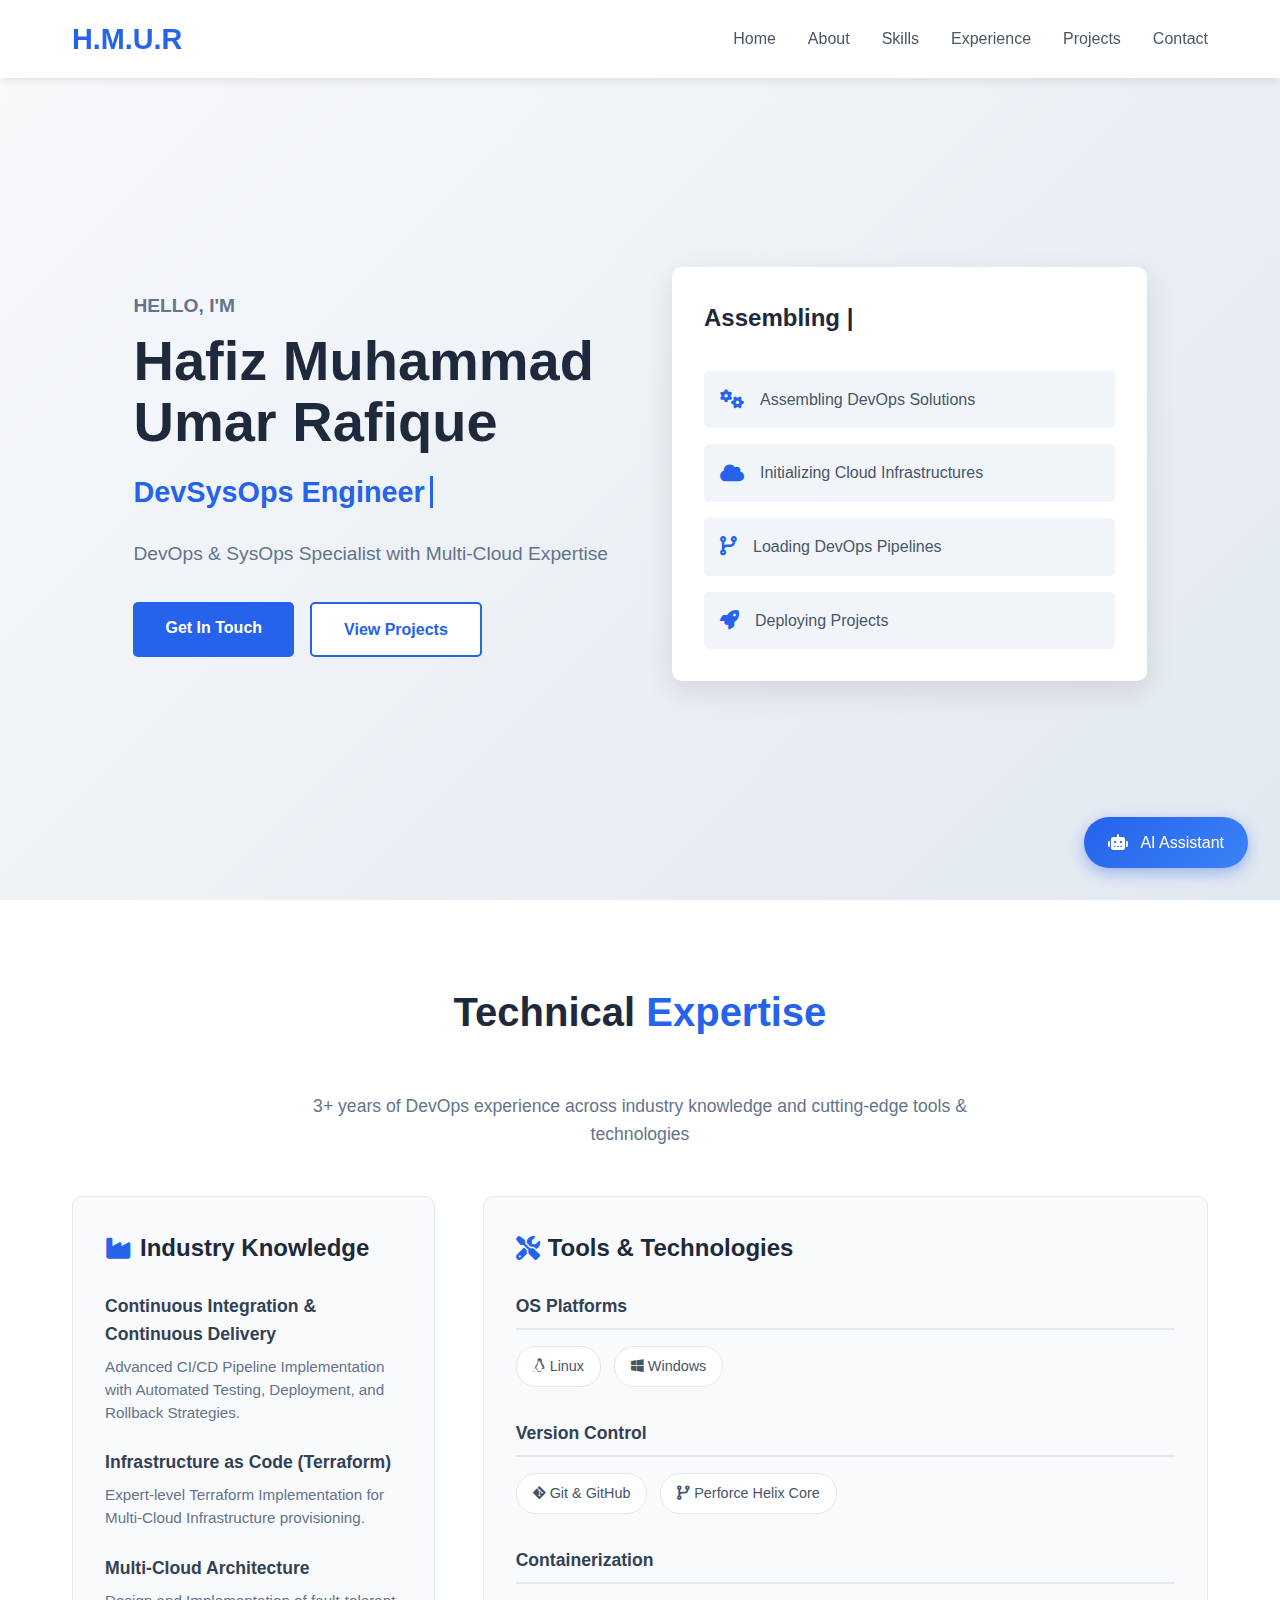
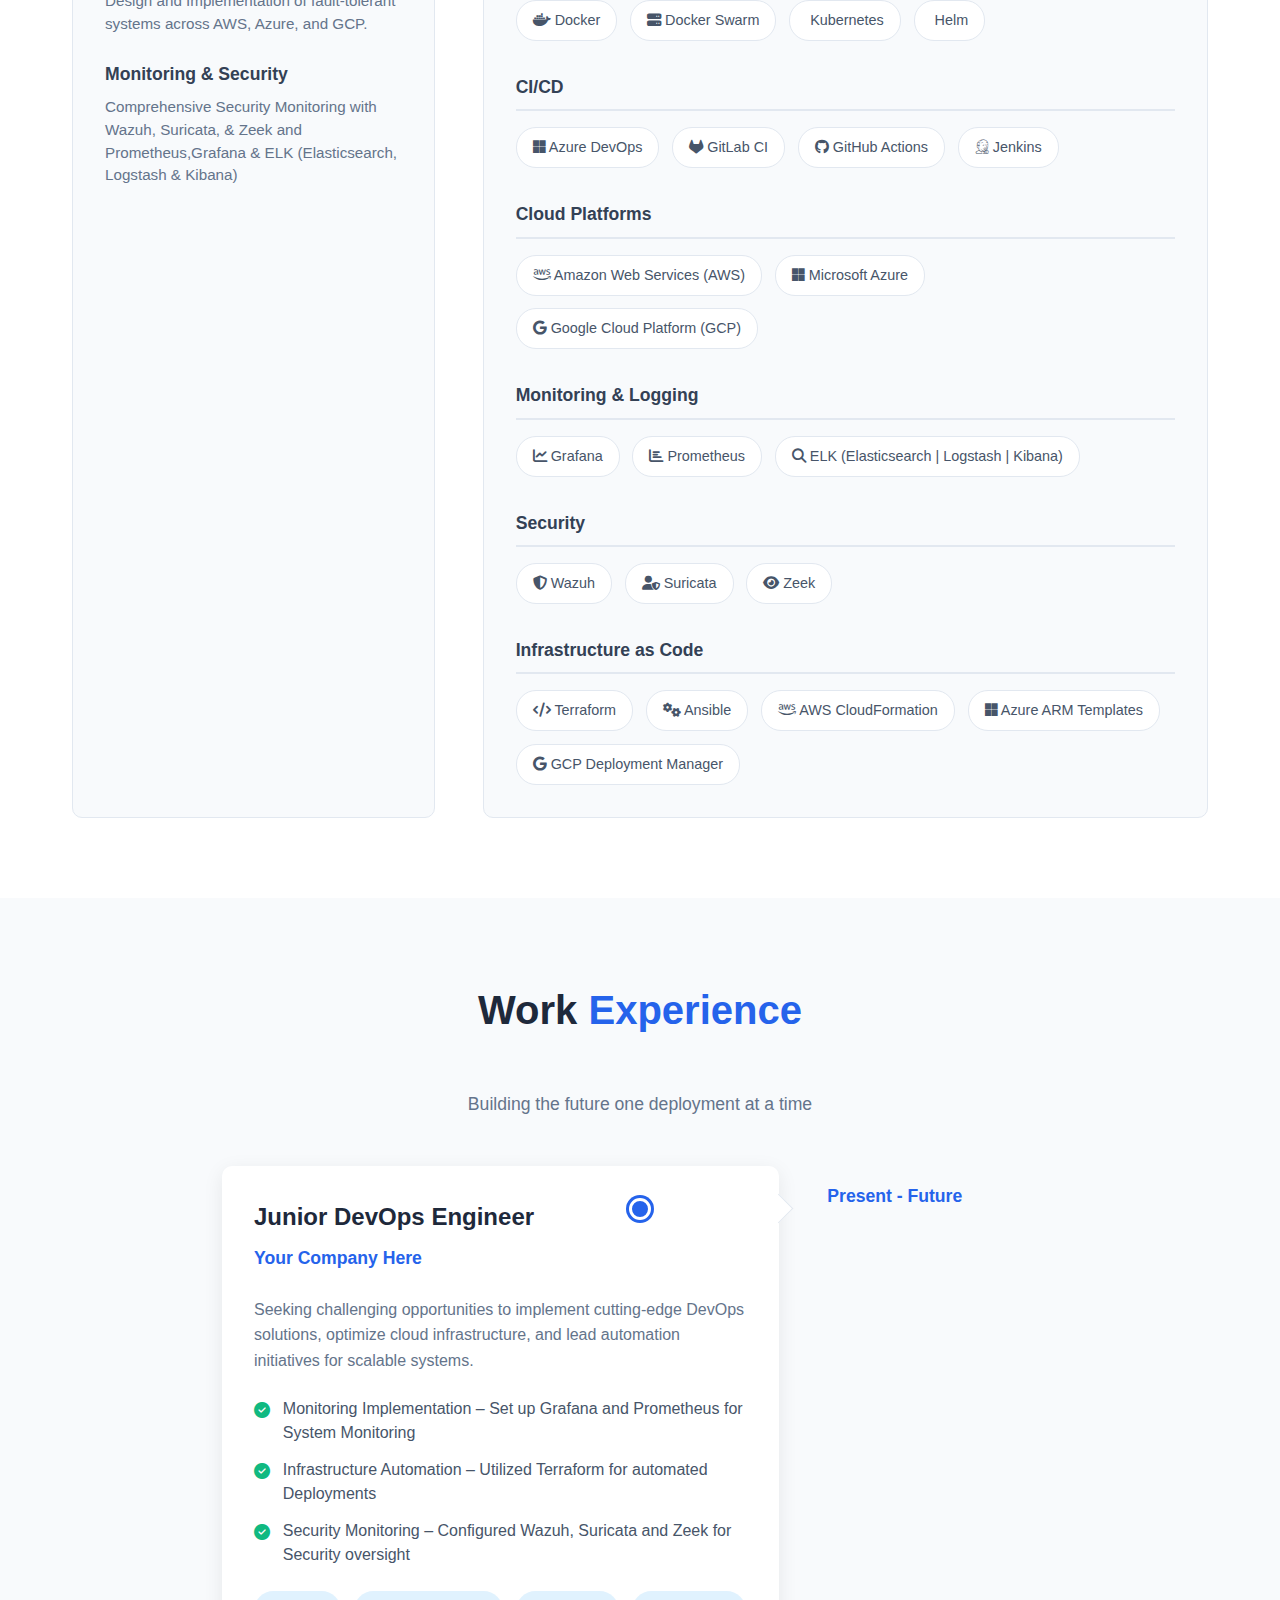
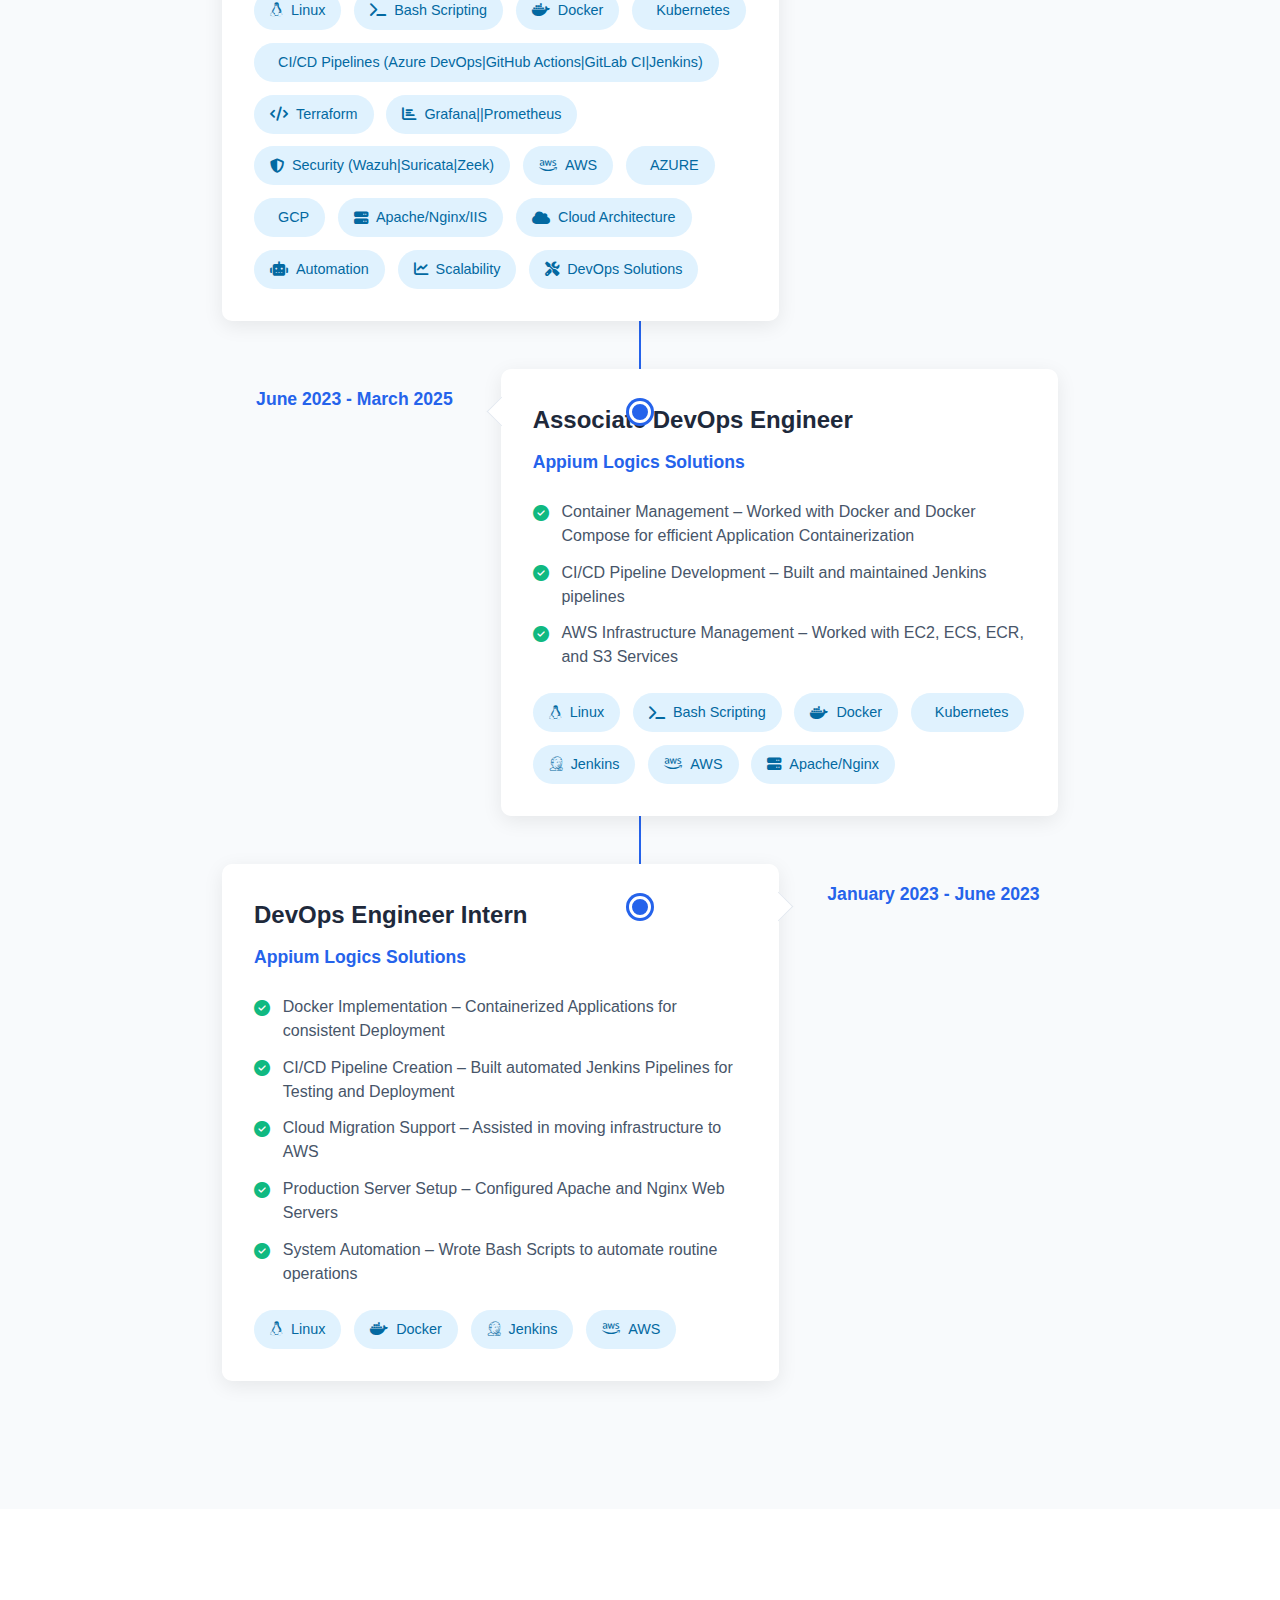
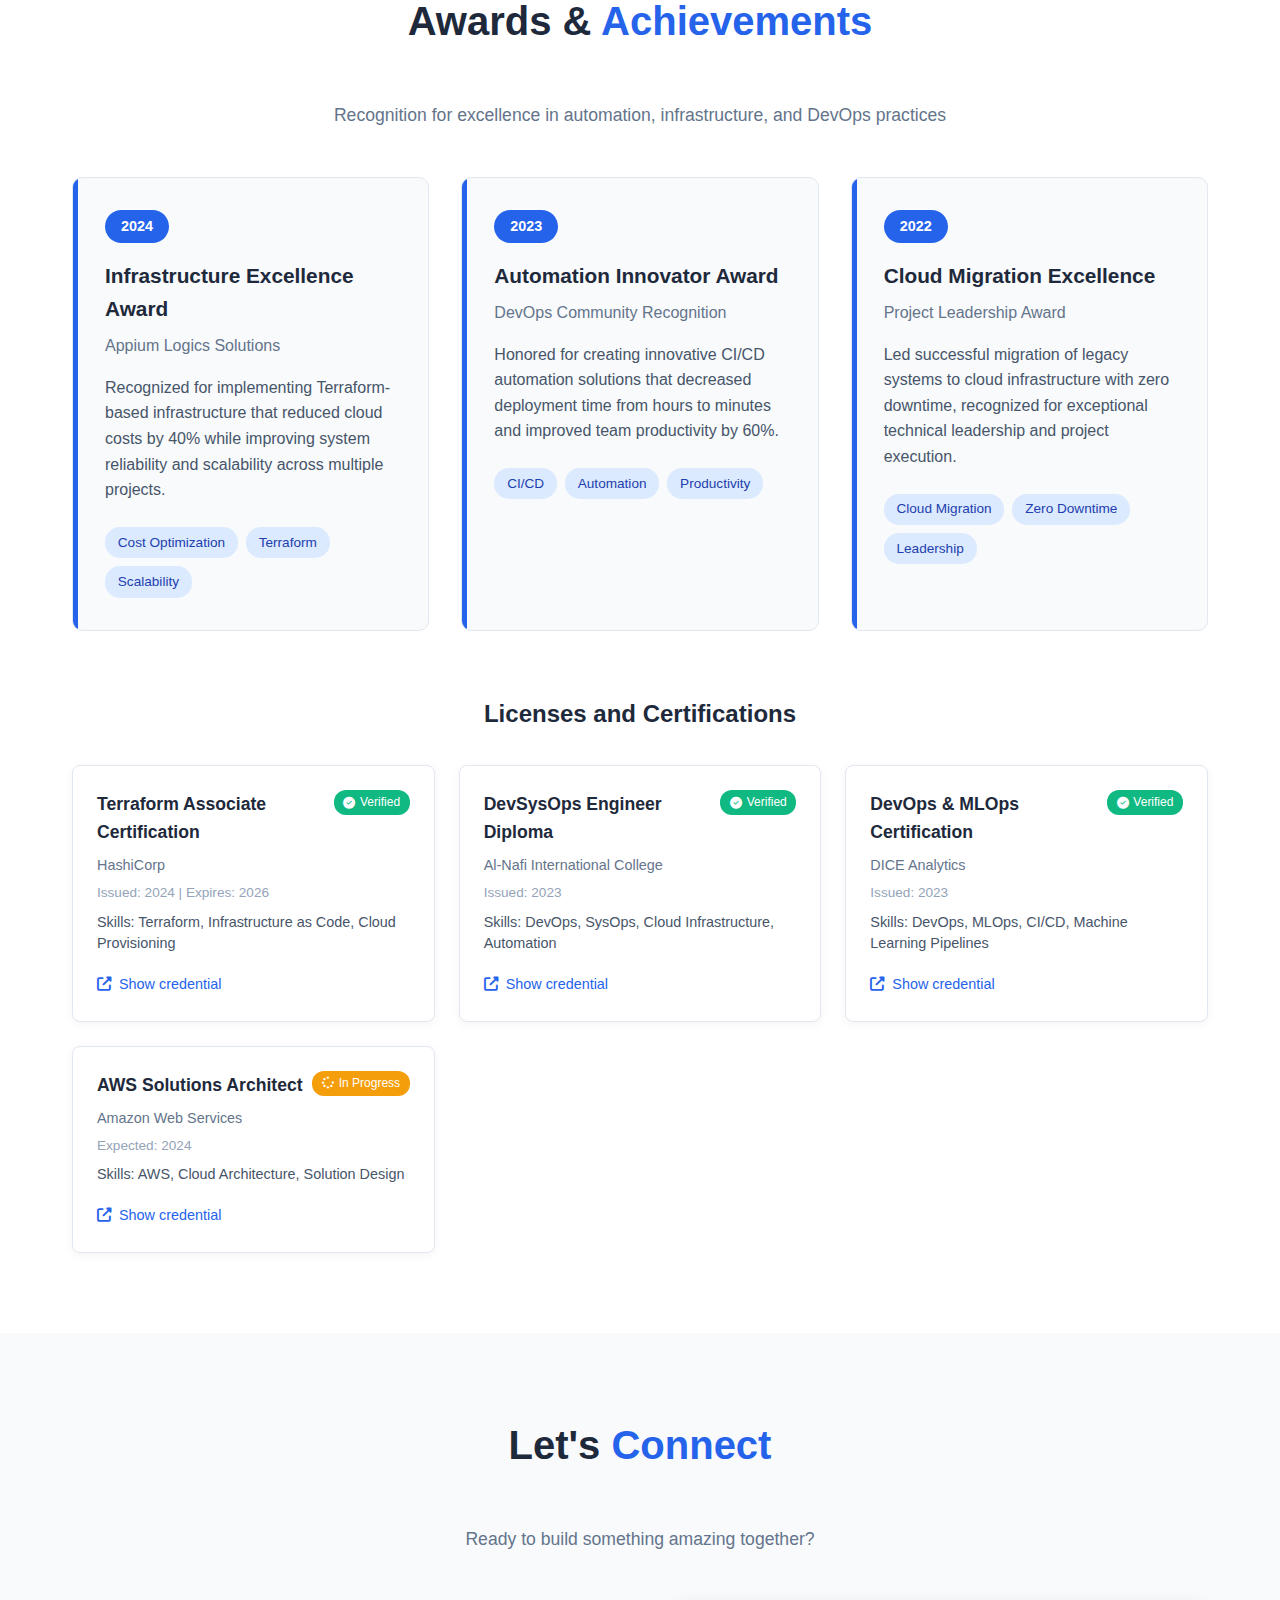
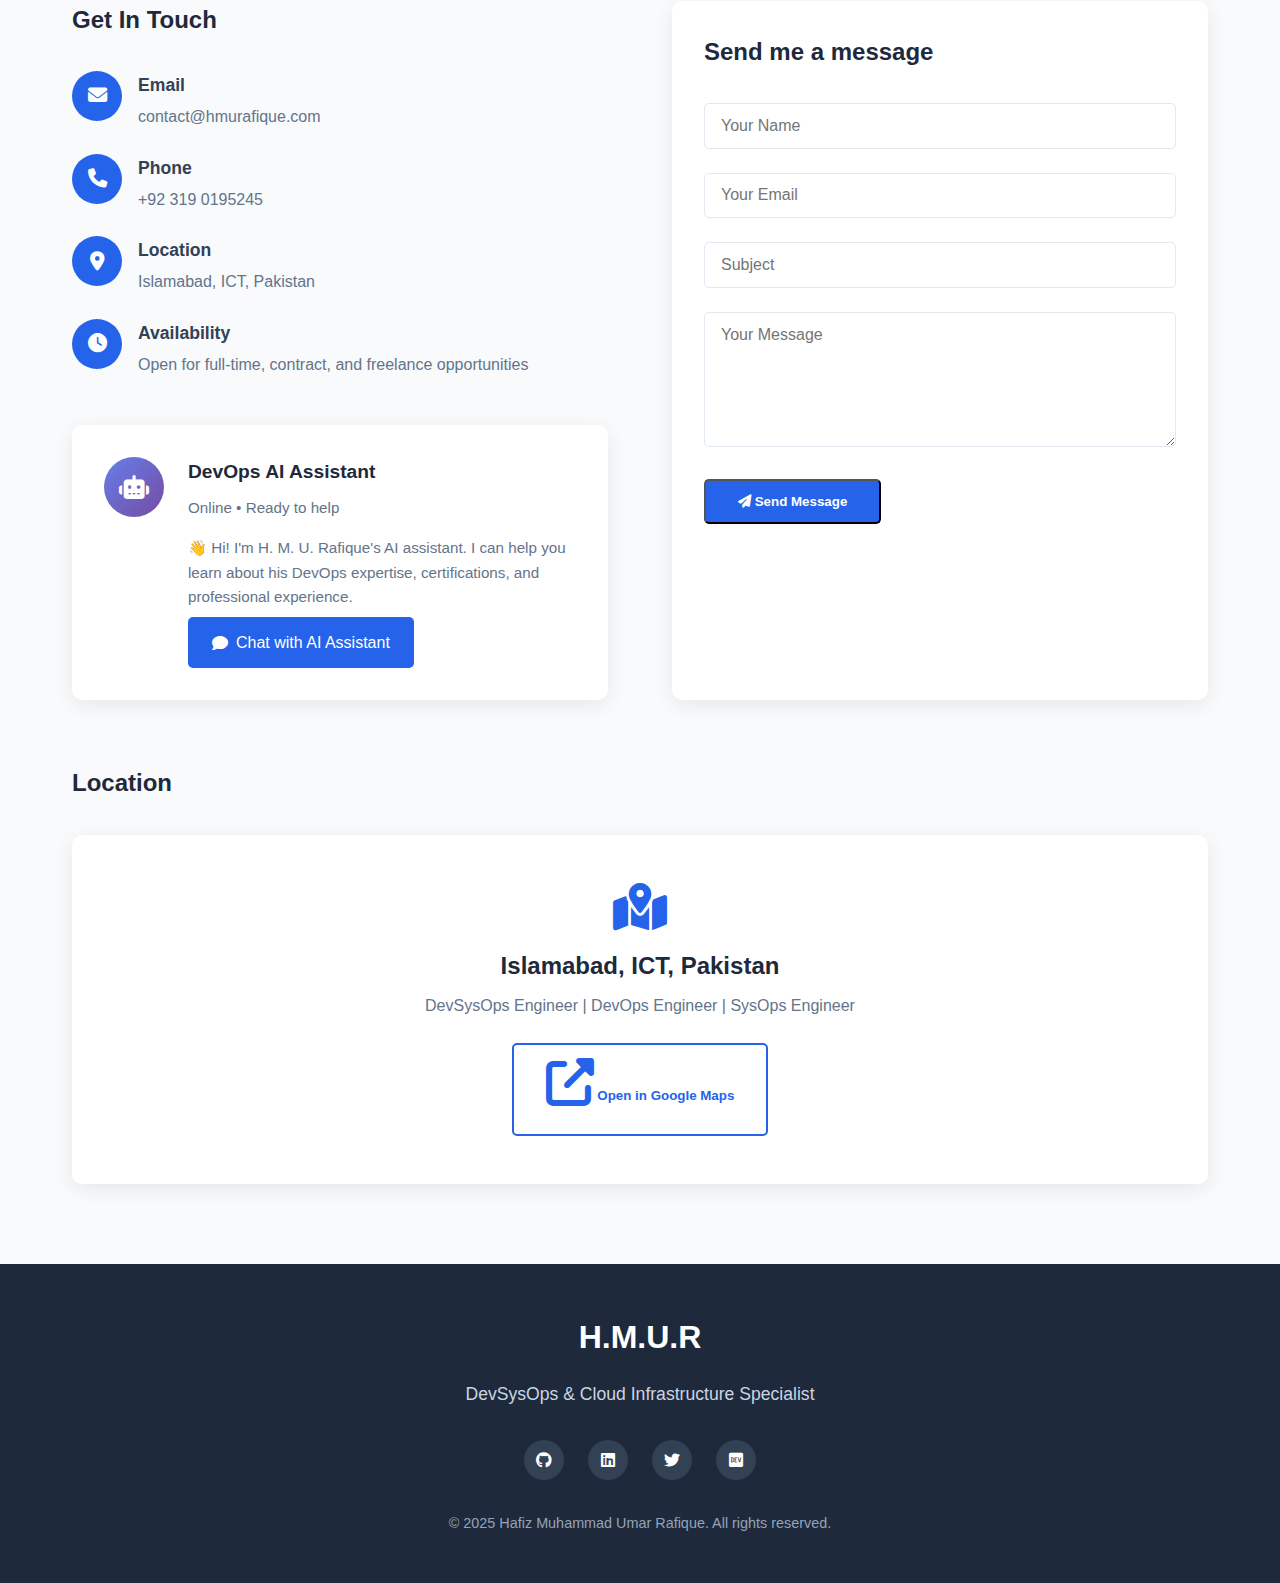
<file: index.html>
<!DOCTYPE html>
<html lang="en">
<head>
    <meta charset="UTF-8">
    <meta name="viewport" content="width=device-width, initial-scale=1.0">
    <title>Hafiz Muhammad Umar Rafique | DevOps Engineer</title>
    <link rel="stylesheet" href="style.css">
    <link rel="stylesheet" href="https://cdnjs.cloudflare.com/ajax/libs/font-awesome/6.4.0/css/all.min.css">
</head>
<body>
    <!-- Navigation -->
    <nav id="navbar">
        <div class="nav-container">
            <div class="logo">H.M.U.R</div>
            <ul class="nav-menu">
                <li><a href="#home">Home</a></li>
                <li><a href="#about">About</a></li>
                <li><a href="#skills">Skills</a></li>
                <li><a href="#experience">Experience</a></li>
                <li><a href="#projects">Projects</a></li>
                <li><a href="#contact">Contact</a></li>
            </ul>
            <button class="menu-toggle">
                <i class="fas fa-bars"></i>
            </button>
        </div>
    </nav>

    <!-- Hero Section -->
<section id="home" class="hero">
    <div class="container">
        <div class="hero-content">
            <div class="hero-text">
                <h3 class="hero-subtitle">HELLO, I'M</h3>
                <h1 class="hero-title">Hafiz Muhammad<br>Umar Rafique</h1>
                <h2 class="hero-role">
                    <span class="typed-text">DevSysOps Engineer</span>
                    <span class="cursor">&nbsp;</span>
                </h2>
                <p class="hero-description">
                    DevOps & SysOps Specialist with Multi-Cloud Expertise
                </p>
                <div class="hero-buttons">
                    <a href="#contact" class="btn btn-primary">Get In Touch</a>
                    <a href="#projects" class="btn btn-secondary">View Projects</a>
                </div>
            </div>
            <div class="hero-animation">
                <div class="animation-text">
                    <span id="dynamic-text"></span>
                    <span class="typing-cursor">|</span>
                </div>
                <div class="animation-steps">
                    <div class="step">
                        <i class="fas fa-cogs"></i>
                        <span>Assembling DevOps Solutions</span>
                    </div>
                    <div class="step">
                        <i class="fas fa-cloud"></i>
                        <span>Initializing Cloud Infrastructures</span>
                    </div>
                    <div class="step">
                        <i class="fas fa-code-branch"></i>
                        <span>Loading DevOps Pipelines</span>
                    </div>
                    <div class="step">
                        <i class="fas fa-rocket"></i>
                        <span>Deploying Projects</span>
                    </div>
                </div>
            </div>
        </div>
    </div>
</section>

<!-- Technical Skills Section -->
<section id="skills" class="skills">
    <div class="container">
        <h2 class="section-title">Technical <span>Expertise</span></h2>
        <p class="section-subtitle">
            3+ years of DevOps experience across industry knowledge and cutting-edge tools & technologies
        </p>
        
        <div class="skills-grid">
            <!-- Industry Knowledge -->
            <div class="skills-category">
                <h3 class="category-title">
                    <i class="fas fa-industry"></i>
                    Industry Knowledge
                </h3>
                <div class="knowledge-items">
                    <div class="knowledge-item">
                        <h4>Continuous Integration & Continuous Delivery</h4>
                        <p>Advanced CI/CD Pipeline Implementation with Automated Testing, Deployment, and Rollback Strategies.</p>
                    </div>
                    <div class="knowledge-item">
                        <h4>Infrastructure as Code (Terraform)</h4>
                        <p>Expert-level Terraform Implementation for Multi-Cloud Infrastructure provisioning.</p>
                    </div>
                    <div class="knowledge-item">
                        <h4>Multi-Cloud Architecture</h4>
                        <p>Design and Implementation of fault-tolerant systems across AWS, Azure, and GCP.</p>
                    </div>
                    <div class="knowledge-item">
                        <h4>Monitoring & Security</h4>
                        <p>Comprehensive Security Monitoring with Wazuh, Suricata, & Zeek and Prometheus,Grafana & ELK (Elasticsearch, Logstash & Kibana)</p>
                    </div>
                </div>
            </div>
            
            <!-- Tools & Technologies -->
            <div class="skills-category">
                <h3 class="category-title">
                    <i class="fas fa-tools"></i>
                    Tools & Technologies
                </h3>
                <div class="tools-grid">

                    <!-- OS Platforms with Icons -->
                    <div class="tool-category">
                        <h4>OS Platforms</h4>
                        <div class="tool-items">
                            <span class="tool-item">
                                <i class="fab fa-linux"></i> Linux
                            </span>
                            <span class="tool-item">
                                <i class="fab fa-windows"></i> Windows
                            </span>
                        </div>
                    </div>

                    <!-- Version Control with Icons -->
                    <div class="tool-category">
                        <h4>Version Control</h4>
                        <div class="tool-items">
                            <span class="tool-item">
                                <i class="fab fa-git-alt"></i> Git & GitHub
                            </span>
                            <span class="tool-item">
                                <i class="fas fa-code-branch"></i> Perforce Helix Core
                            </span>
                        </div>
                    </div>

                    <!-- Containerization with Icons -->
                    <div class="tool-category">
                        <h4>Containerization</h4>
                        <div class="tool-items">
                            <span class="tool-item">
                                <i class="fab fa-docker"></i> Docker
                            </span>
                            <span class="tool-item">
                                <i class="fas fa-server"></i> Docker Swarm
                            </span>
                            <span class="tool-item">
                                <i class="fab fa-kubernetes"></i> Kubernetes
                            </span>
                            <span class="tool-item">
                                <i class="fas fa-helm"></i> Helm
                            </span>
                        </div>
                    </div>
                    
                    <!-- CI/CD Pipelines with Icons -->
                    <div class="tool-category">
                        <h4>CI/CD</h4>
                        <div class="tool-items">
                            <span class="tool-item">
                                <i class="fab fa-microsoft"></i> Azure DevOps
                            </span>
                            <span class="tool-item">
                                <i class="fab fa-gitlab"></i> GitLab CI
                            </span>
                            <span class="tool-item">
                                <i class="fab fa-github"></i> GitHub Actions
                            </span>
                            <span class="tool-item">
                                <i class="fab fa-jenkins"></i> Jenkins
                            </span>
                        </div>
                    </div>

                    <!-- Cloud Platforms with Icons -->
                    <div class="tool-category">
                        <h4>Cloud Platforms</h4>
                        <div class="tool-items">
                            <span class="tool-item">
                                <i class="fab fa-aws"></i> Amazon Web Services (AWS)
                            </span>
                            <span class="tool-item">
                                <i class="fab fa-microsoft"></i> Microsoft Azure
                            </span>
                            <span class="tool-item">
                                <i class="fab fa-google"></i> Google Cloud Platform (GCP)
                            </span>
                        </div>
                    </div>

                     <!-- Monitoring & Logging with Icons -->
                    <div class="tool-category">
                        <h4>Monitoring & Logging</h4>
                        <div class="tool-items">
                            <span class="tool-item">
                                <i class="fas fa-chart-line"></i> Grafana
                            </span>
                            <span class="tool-item">
                                <i class="fas fa-chart-bar"></i> Prometheus
                            </span>
                            <span class="tool-item">
                                <i class="fas fa-search"></i> ELK (Elasticsearch | Logstash | Kibana)
                            </span>
                        </div>
                    </div>

                    <!-- Security with Icons -->
                    <div class="tool-category">
                        <h4>Security</h4>
                        <div class="tool-items">
                            <span class="tool-item">
                                <i class="fas fa-shield-alt"></i> Wazuh
                            </span>
                            <span class="tool-item">
                                <i class="fas fa-user-shield"></i> Suricata
                            </span>
                            <span class="tool-item">
                                <i class="fas fa-eye"></i> Zeek
                            </span>
                        </div>
                    </div>

                    <!-- Infrastructure as Code with Icons -->
                    <div class="tool-category">
                        <h4>Infrastructure as Code</h4>
                        <div class="tool-items">
                            <span class="tool-item">
                                <i class="fas fa-code"></i> Terraform
                            </span>
                            <span class="tool-item">
                                <i class="fas fa-cogs"></i> Ansible
                            </span>
                            <span class="tool-item">
                                <i class="fab fa-aws"></i> AWS CloudFormation
                            </span>
                            <span class="tool-item">
                                <i class="fab fa-microsoft"></i> Azure ARM Templates
                            </span>
                            <span class="tool-item">
                                <i class="fab fa-google"></i> GCP Deployment Manager
                            </span>
                        </div>
                    </div>
                    
                </div>
            </div>
        </div>
    </div>
</section>

    <!-- Work Experience Section -->
<section id="experience" class="experience">
    <div class="container">
        <h2 class="section-title">Work <span>Experience</span></h2>
        <p class="section-subtitle">
            Building the future one deployment at a time
        </p>
        
        <div class="timeline">
            <!-- Current/Future Job -->
            <div class="timeline-item">
                <div class="timeline-date">Present - Future</div>
                <div class="timeline-content">
                    <div class="job-header">
                        <h3 class="job-title">Junior DevOps Engineer</h3>
                        <div class="job-company">Your Company Here</div>
                    </div>
                    <p class="job-description">
                        Seeking challenging opportunities to implement cutting-edge DevOps solutions, 
                        optimize cloud infrastructure, and lead automation initiatives for scalable systems.
                    </p>
                    <ul class="job-responsibilities">
                        <li>
                            <i class="fas fa-check-circle"></i>
                            <span>Monitoring Implementation – Set up Grafana and Prometheus for System Monitoring</span>
                        </li>
                        <li>
                            <i class="fas fa-check-circle"></i>
                            <span>Infrastructure Automation – Utilized Terraform for automated Deployments</span>
                        </li>
                        <li>
                            <i class="fas fa-check-circle"></i>
                            <span>Security Monitoring – Configured Wazuh, Suricata and Zeek for Security oversight</span>
                        </li>
                    </ul>
                        
                    <div class="job-tags">
                        <span class="job-tag"><i class="fab fa-linux"></i> Linux</span>
                        <span class="job-tag"><i class="fas fa-terminal"></i> Bash Scripting</span>
                        <span class="job-tag"><i class="fab fa-docker"></i> Docker</span>
                        <span class="job-tag"><i class="fab fa-kubernetes"></i> Kubernetes</span>
                        <span class="job-tag"><i class="fab fa-ci/cd-pipelines"></i> CI/CD Pipelines (Azure DevOps|GitHub Actions|GitLab CI|Jenkins)</span>
                        <span class="job-tag"><i class="fas fa-code"></i> Terraform</span>
                        <span class="job-tag"><i class="fas fa-chart-bar"></i> Grafana||Prometheus</span>
                        <span class="job-tag"><i class="fas fa-shield-alt"></i> Security (Wazuh|Suricata|Zeek)</span>
                        <span class="job-tag"><i class="fab fa-aws"></i> AWS</span>
                        <span class="job-tag"><i class="fab fa-azure"></i> AZURE</span>
                        <span class="job-tag"><i class="fab fa-gcp"></i> GCP</span>
                        <span class="job-tag"><i class="fas fa-server"></i> Apache/Nginx/IIS</span>
                        <span class="job-tag"><i class="fas fa-cloud"></i> Cloud Architecture</span>
                        <span class="job-tag"><i class="fas fa-robot"></i> Automation</span>
                        <span class="job-tag"><i class="fas fa-chart-line"></i> Scalability</span>
                        <span class="job-tag"><i class="fas fa-tools"></i> DevOps Solutions</span>
                    </div>
                </div>
            </div>
            
            <!-- Job 1 -->
            <div class="timeline-item">
                <div class="timeline-date">June 2023 - March 2025</div>
                <div class="timeline-content">
                    <div class="job-header">
                        <h3 class="job-title">Associate DevOps Engineer</h3>
                        <div class="job-company">Appium Logics Solutions</div>
                    </div>
                    <ul class="job-responsibilities">
                        <li>
                            <i class="fas fa-check-circle"></i>
                            <span>Container Management – Worked with Docker and Docker Compose for efficient Application Containerization</span>
                        </li>
                        <li>
                            <i class="fas fa-check-circle"></i>
                            <span>CI/CD Pipeline Development – Built and maintained Jenkins pipelines</span>
                        </li>
                        <li>
                            <i class="fas fa-check-circle"></i>
                            <span>AWS Infrastructure Management – Worked with EC2, ECS, ECR, and S3 Services</span>
                        </li>
                    </ul>
                    <div class="job-tags">
                        <span class="job-tag"><i class="fab fa-linux"></i> Linux</span>
                        <span class="job-tag"><i class="fas fa-terminal"></i> Bash Scripting</span>
                        <span class="job-tag"><i class="fab fa-docker"></i> Docker</span>
                        <span class="job-tag"><i class="fab fa-kubernetes"></i> Kubernetes</span>
                        <span class="job-tag"><i class="fab fa-jenkins"></i> Jenkins</span>
                        <span class="job-tag"><i class="fab fa-aws"></i> AWS</span>
                        <span class="job-tag"><i class="fas fa-server"></i> Apache/Nginx</span>
                    </div>
                </div>
            </div>
            
            <!-- Job 2 -->
            <div class="timeline-item">
                <div class="timeline-date">January 2023 - June 2023</div>
                <div class="timeline-content">
                    <div class="job-header">
                        <h3 class="job-title">DevOps Engineer Intern</h3>
                        <div class="job-company">Appium Logics Solutions</div>
                    </div>
                    <ul class="job-responsibilities">
                        <li>
                            <i class="fas fa-check-circle"></i>
                            <span>Docker Implementation – Containerized Applications for consistent Deployment</span>
                        </li>
                        <li>
                            <i class="fas fa-check-circle"></i>
                            <span>CI/CD Pipeline Creation – Built automated Jenkins Pipelines for Testing and Deployment</span>
                        </li>
                        <li>
                            <i class="fas fa-check-circle"></i>
                            <span>Cloud Migration Support – Assisted in moving infrastructure to AWS</span>
                        </li>
                        <li>
                            <i class="fas fa-check-circle"></i>
                            <span>Production Server Setup – Configured Apache and Nginx Web Servers</span>
                        </li>
                        <li>
                            <i class="fas fa-check-circle"></i>
                            <span>System Automation – Wrote Bash Scripts to automate routine operations</span>
                        </li>
                    </ul>
                    <div class="job-tags">
                        <span class="job-tag"><i class="fab fa-linux"></i> Linux</span>
                        <span class="job-tag"><i class="fab fa-docker"></i> Docker</span>
                        <span class="job-tag"><i class="fab fa-jenkins"></i> Jenkins</span>
                        <span class="job-tag"><i class="fab fa-aws"></i> AWS</span>
                    </div>
                </div>
            </div>
        </div>
    </div>
</section>
    
    <script src="script.js"></script>
</body>
</html>
<!-- Awards & Certifications Section -->
<section id="awards" class="awards">
    <div class="container">
        <div class="awards-header">
            <h2 class="section-title">Awards & <span>Achievements</span></h2>
            <p class="section-subtitle">
                Recognition for excellence in automation, infrastructure, and DevOps practices
            </p>
        </div>
        
        <div class="awards-grid">
            <!-- Award 1 -->
            <div class="award-card">
                <div class="award-year">2024</div>
                <h3 class="award-title">Infrastructure Excellence Award</h3>
                <p class="award-company">Appium Logics Solutions</p>
                <p class="award-description">
                    Recognized for implementing Terraform-based infrastructure that reduced cloud costs by 40% 
                    while improving system reliability and scalability across multiple projects.
                </p>
                <div class="award-tags">
                    <span class="award-tag">Cost Optimization</span>
                    <span class="award-tag">Terraform</span>
                    <span class="award-tag">Scalability</span>
                </div>
            </div>
            
            <!-- Award 2 -->
            <div class="award-card">
                <div class="award-year">2023</div>
                <h3 class="award-title">Automation Innovator Award</h3>
                <p class="award-company">DevOps Community Recognition</p>
                <p class="award-description">
                    Honored for creating innovative CI/CD automation solutions that decreased deployment time 
                    from hours to minutes and improved team productivity by 60%.
                </p>
                <div class="award-tags">
                    <span class="award-tag">CI/CD</span>
                    <span class="award-tag">Automation</span>
                    <span class="award-tag">Productivity</span>
                </div>
            </div>
            
            <!-- Award 3 -->
            <div class="award-card">
                <div class="award-year">2022</div>
                <h3 class="award-title">Cloud Migration Excellence</h3>
                <p class="award-company">Project Leadership Award</p>
                <p class="award-description">
                    Led successful migration of legacy systems to cloud infrastructure with zero downtime, 
                    recognized for exceptional technical leadership and project execution.
                </p>
                <div class="award-tags">
                    <span class="award-tag">Cloud Migration</span>
                    <span class="award-tag">Zero Downtime</span>
                    <span class="award-tag">Leadership</span>
                </div>
            </div>
        </div>
        
        <!-- Certifications -->
        <div class="certifications-section">
            <h3 class="section-subtitle">Licenses and Certifications</h3>
            <div class="certifications-grid">
                <!-- Cert 1 -->
                <div class="cert-card">
                    <div class="cert-header">
                        <h4 class="cert-title">Terraform Associate Certification</h4>
                        <span class="verified-badge">
                            <i class="fas fa-check-circle"></i> Verified
                        </span>
                    </div>
                    <p class="cert-issuer">HashiCorp</p>
                    <p class="cert-date">Issued: 2024 | Expires: 2026</p>
                    <p class="cert-skills">Skills: Terraform, Infrastructure as Code, Cloud Provisioning</p>
                    <a href="#" class="show-credential">
                        <i class="fas fa-external-link-alt"></i> Show credential
                    </a>
                </div>
                
                <!-- Cert 2 -->
                <div class="cert-card">
                    <div class="cert-header">
                        <h4 class="cert-title">DevSysOps Engineer Diploma</h4>
                        <span class="verified-badge">
                            <i class="fas fa-check-circle"></i> Verified
                        </span>
                    </div>
                    <p class="cert-issuer">Al-Nafi International College</p>
                    <p class="cert-date">Issued: 2023</p>
                    <p class="cert-skills">Skills: DevOps, SysOps, Cloud Infrastructure, Automation</p>
                    <a href="#" class="show-credential">
                        <i class="fas fa-external-link-alt"></i> Show credential
                    </a>
                </div>
                
                <!-- Cert 3 -->
                <div class="cert-card">
                    <div class="cert-header">
                        <h4 class="cert-title">DevOps & MLOps Certification</h4>
                        <span class="verified-badge">
                            <i class="fas fa-check-circle"></i> Verified
                        </span>
                    </div>
                    <p class="cert-issuer">DICE Analytics</p>
                    <p class="cert-date">Issued: 2023</p>
                    <p class="cert-skills">Skills: DevOps, MLOps, CI/CD, Machine Learning Pipelines</p>
                    <a href="#" class="show-credential">
                        <i class="fas fa-external-link-alt"></i> Show credential
                    </a>
                </div>
                
                <!-- Cert 4 -->
                <div class="cert-card">
                    <div class="cert-header">
                        <h4 class="cert-title">AWS Solutions Architect</h4>
                        <span class="in-progress-badge">
                            <i class="fas fa-spinner fa-spin"></i> In Progress
                        </span>
                    </div>
                    <p class="cert-issuer">Amazon Web Services</p>
                    <p class="cert-date">Expected: 2024</p>
                    <p class="cert-skills">Skills: AWS, Cloud Architecture, Solution Design</p>
                    <a href="#" class="show-credential">
                        <i class="fas fa-external-link-alt"></i> Show credential
                    </a>
                </div>
            </div>
        </div>
    </div>
</section>
<!-- Contact Section -->
<section id="contact" class="contact">
    <div class="container">
        <h2 class="section-title">Let's <span>Connect</span></h2>
        <p class="section-subtitle">
            Ready to build something amazing together?
        </p>
        
        <div class="contact-grid">
            <!-- Contact Info -->
            <div class="contact-info">
                <h3 class="contact-subtitle">Get In Touch</h3>
                
                <div class="contact-details">
                    <div class="contact-item">
                        <div class="contact-icon">
                            <i class="fas fa-envelope"></i>
                        </div>
                        <div class="contact-text">
                            <h4>Email</h4>
                            <a href="mailto:contact@hmurafique.com">contact@hmurafique.com</a>
                        </div>
                    </div>
                    
                    <div class="contact-item">
                        <div class="contact-icon">
                            <i class="fas fa-phone"></i>
                        </div>
                        <div class="contact-text">
                            <h4>Phone</h4>
                            <a href="tel:+923190195245">+92 319 0195245</a>
                        </div>
                    </div>
                    
                    <div class="contact-item">
                        <div class="contact-icon">
                            <i class="fas fa-map-marker-alt"></i>
                        </div>
                        <div class="contact-text">
                            <h4>Location</h4>
                            <p>Islamabad, ICT, Pakistan</p>
                        </div>
                    </div>
                    
                    <div class="contact-item">
                        <div class="contact-icon">
                            <i class="fas fa-clock"></i>
                        </div>
                        <div class="contact-text">
                            <h4>Availability</h4>
                            <p>Open for full-time, contract, and freelance opportunities</p>
                        </div>
                    </div>
                </div>
                
                <!-- AI Assistant Info -->
                <div class="ai-assistant-card">
                    <div class="ai-icon">
                        <i class="fas fa-robot"></i>
                    </div>
                    <div class="ai-content">
                        <h4>DevOps AI Assistant</h4>
                        <p>Online • Ready to help</p>
                        <p class="ai-description">
                            👋 Hi! I'm H. M. U. Rafique's AI assistant. I can help you learn about his 
                            DevOps expertise, certifications, and professional experience.
                        </p>
                        <a href="chatbot.html" target="_blank" class="ai-button">
                            <i class="fas fa-comment"></i> Chat with AI Assistant
                        </a>
                    </div>
                </div>
            </div>
            
            <!-- Contact Form -->
            <div class="contact-form">
                <h3 class="contact-subtitle">Send me a message</h3>
                
                <form id="contactForm">
                    <div class="form-group">
                        <input type="text" id="name" placeholder="Your Name" required>
                    </div>
                    
                    <div class="form-group">
                        <input type="email" id="email" placeholder="Your Email" required>
                    </div>
                    
                    <div class="form-group">
                        <input type="text" id="subject" placeholder="Subject" required>
                    </div>
                    
                    <div class="form-group">
                        <textarea id="message" rows="6" placeholder="Your Message" required></textarea>
                    </div>
                    
                    <button type="submit" class="btn btn-primary">
                        <i class="fas fa-paper-plane"></i> Send Message
                    </button>
                </form>
            </div>
        </div>
        
        <!-- Interactive Map -->
        <div class="map-container">
            <h3 class="contact-subtitle">Location</h3>
            <div class="map-placeholder">
                <div class="map-content">
                    <i class="fas fa-map-marked-alt"></i>
                    <h4>Islamabad, ICT, Pakistan</h4>
                    <p>DevSysOps Engineer | DevOps Engineer | SysOps Engineer</p>
                    <button class="btn btn-secondary" onclick="openMap()">
                        <i class="fas fa-external-link-alt"></i> Open in Google Maps
                    </button>
                </div>
            </div>
        </div>
    </div>
</section>

<!-- Chatbot Widget -->
<div id="chatbot-widget">
    <div id="chatbot-toggle">
        <i class="fas fa-robot"></i>
        <span>AI Assistant</span>
    </div>
    <div id="chatbot-container">
        <div id="chatbot-header">
            <h4>🤖 DevOps AI Assistant</h4>
            <button id="chatbot-close"><i class="fas fa-times"></i></button>
        </div>
        <div id="chatbot-body">
            <div class="chat-message bot">
                <p>Hi! I'm H. M. U. Rafique's AI assistant. How can I help you today?</p>
            </div>
        </div>
        <div id="chatbot-input">
            <input type="text" placeholder="Ask about DevOps skills..." id="chatbot-question">
            <button id="chatbot-send"><i class="fas fa-paper-plane"></i></button>
        </div>
    </div>
</div>

<!-- Footer -->
<footer class="footer">
    <div class="container">
        <div class="footer-content">
            <div class="footer-logo">H.M.U.R</div>
            <p class="footer-tagline">DevSysOps & Cloud Infrastructure Specialist</p>
            <div class="footer-social">
                <a href="#" class="social-link"><i class="fab fa-github"></i></a>
                <a href="#" class="social-link"><i class="fab fa-linkedin"></i></a>
                <a href="#" class="social-link"><i class="fab fa-twitter"></i></a>
                <a href="#" class="social-link"><i class="fab fa-dev"></i></a>
            </div>
            <p class="footer-copyright">
                &copy; 2025 Hafiz Muhammad Umar Rafique. All rights reserved.
            </p>
        </div>
    </div>
</footer>
</file>
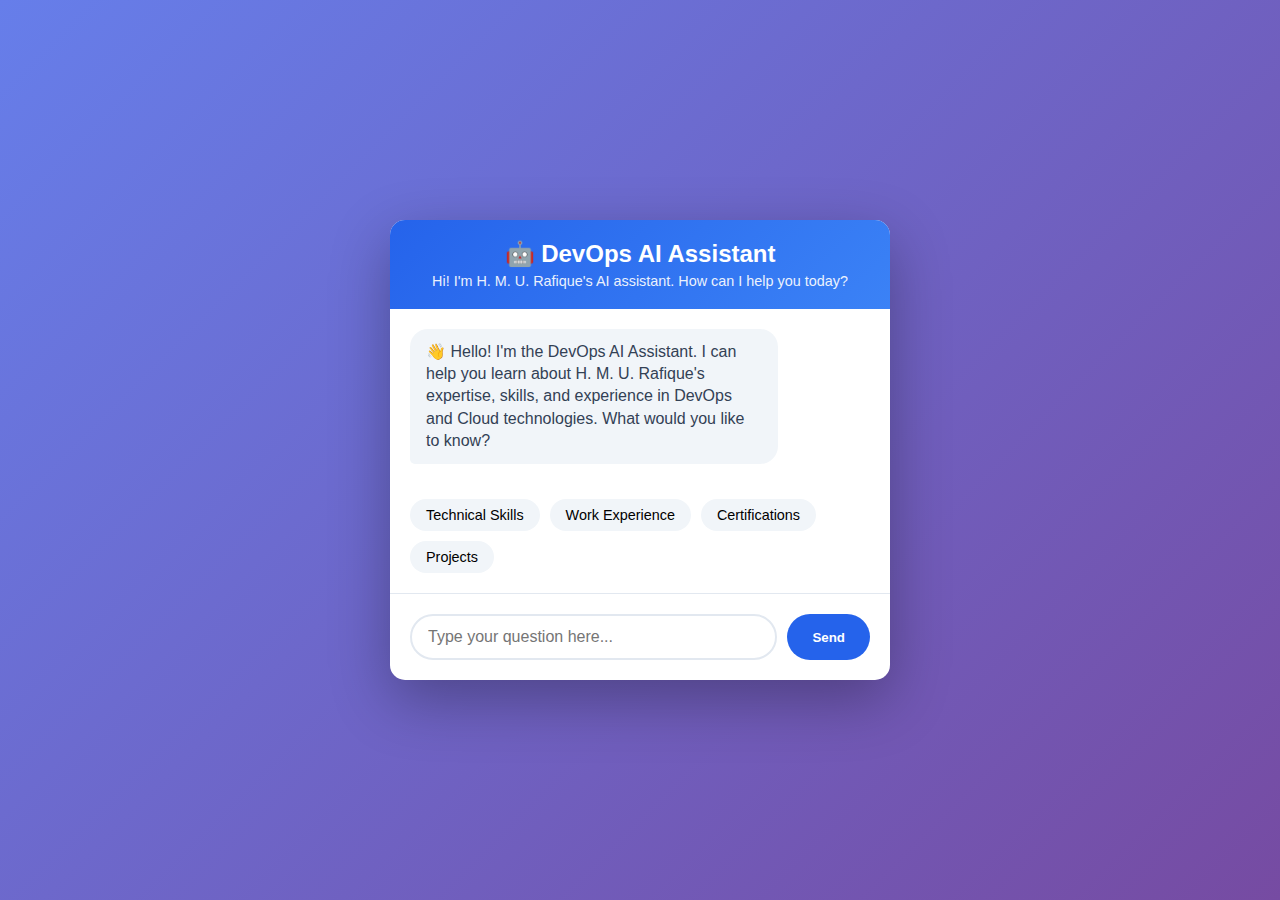
<file: chatbot.html>
<!DOCTYPE html>
<html lang="en">
<head>
    <meta charset="UTF-8">
    <meta name="viewport" content="width=device-width, initial-scale=1.0">
    <title>DevOps AI Assistant</title>
    <style>
        * {
            margin: 0;
            padding: 0;
            box-sizing: border-box;
        }
        
        body {
            font-family: 'Segoe UI', Tahoma, Geneva, Verdana, sans-serif;
            background: linear-gradient(135deg, #667eea 0%, #764ba2 100%);
            min-height: 100vh;
            display: flex;
            justify-content: center;
            align-items: center;
            padding: 20px;
        }
        
        .chatbot-container {
            width: 100%;
            max-width: 500px;
            background: white;
            border-radius: 15px;
            box-shadow: 0 20px 60px rgba(0,0,0,0.3);
            overflow: hidden;
            display: flex;
            flex-direction: column;
        }
        
        .chatbot-header {
            background: linear-gradient(135deg, #2563eb 0%, #3b82f6 100%);
            color: white;
            padding: 20px;
            text-align: center;
        }
        
        .chatbot-header h1 {
            font-size: 1.5rem;
            margin-bottom: 5px;
        }
        
        .chatbot-header p {
            opacity: 0.9;
            font-size: 0.9rem;
        }
        
        .chatbot-messages {
            flex: 1;
            padding: 20px;
            overflow-y: auto;
            max-height: 400px;
        }
        
        .message {
            margin-bottom: 15px;
            display: flex;
        }
        
        .message.bot {
            justify-content: flex-start;
        }
        
        .message.user {
            justify-content: flex-end;
        }
        
        .message-content {
            max-width: 80%;
            padding: 12px 16px;
            border-radius: 18px;
            line-height: 1.4;
        }
        
        .message.bot .message-content {
            background: #f1f5f9;
            color: #334155;
            border-bottom-left-radius: 5px;
        }
        
        .message.user .message-content {
            background: #2563eb;
            color: white;
            border-bottom-right-radius: 5px;
        }
        
        .chatbot-input {
            padding: 20px;
            border-top: 1px solid #e2e8f0;
            display: flex;
            gap: 10px;
        }
        
        .chatbot-input input {
            flex: 1;
            padding: 12px 16px;
            border: 2px solid #e2e8f0;
            border-radius: 25px;
            font-size: 1rem;
            outline: none;
            transition: border-color 0.3s;
        }
        
        .chatbot-input input:focus {
            border-color: #2563eb;
        }
        
        .chatbot-input button {
            background: #2563eb;
            color: white;
            border: none;
            border-radius: 25px;
            padding: 0 25px;
            cursor: pointer;
            font-weight: 600;
            transition: background 0.3s;
        }
        
        .chatbot-input button:hover {
            background: #1d4ed8;
        }
        
        .quick-questions {
            padding: 0 20px 20px;
            display: flex;
            flex-wrap: wrap;
            gap: 10px;
        }
        
        .quick-question {
            background: #f1f5f9;
            border: none;
            padding: 8px 16px;
            border-radius: 20px;
            font-size: 0.9rem;
            cursor: pointer;
            transition: all 0.3s;
        }
        
        .quick-question:hover {
            background: #2563eb;
            color: white;
        }
        
        .typing-indicator {
            display: flex;
            gap: 5px;
            padding: 10px 0;
        }
        
        .typing-dot {
            width: 8px;
            height: 8px;
            background: #94a3b8;
            border-radius: 50%;
            animation: typing 1.4s infinite;
        }
        
        .typing-dot:nth-child(2) {
            animation-delay: 0.2s;
        }
        
        .typing-dot:nth-child(3) {
            animation-delay: 0.4s;
        }
        
        @keyframes typing {
            0%, 60%, 100% {
                transform: translateY(0);
            }
            30% {
                transform: translateY(-8px);
            }
        }
        
        @media (max-width: 600px) {
            .chatbot-container {
                max-width: 100%;
                height: 90vh;
            }
            
            .chatbot-messages {
                max-height: 50vh;
            }
        }
    </style>
</head>
<body>
    <div class="chatbot-container">
        <div class="chatbot-header">
            <h1>🤖 DevOps AI Assistant</h1>
            <p>Hi! I'm H. M. U. Rafique's AI assistant. How can I help you today?</p>
        </div>
        
        <div class="chatbot-messages" id="chatMessages">
            <div class="message bot">
                <div class="message-content">
                    👋 Hello! I'm the DevOps AI Assistant. I can help you learn about H. M. U. Rafique's expertise, skills, and experience in DevOps and Cloud technologies. What would you like to know?
                </div>
            </div>
        </div>
        
        <div class="quick-questions">
            <button class="quick-question" onclick="askQuestion('skills')">Technical Skills</button>
            <button class="quick-question" onclick="askQuestion('experience')">Work Experience</button>
            <button class="quick-question" onclick="askQuestion('certifications')">Certifications</button>
            <button class="quick-question" onclick="askQuestion('projects')">Projects</button>
        </div>
        
        <div class="chatbot-input">
            <input type="text" id="userInput" placeholder="Type your question here..." onkeypress="handleKeyPress(event)">
            <button onclick="sendMessage()">Send</button>
        </div>
    </div>

    <script>
        const chatMessages = document.getElementById('chatMessages');
        const userInput = document.getElementById('userInput');
        
        const responses = {
            'hello': "Hello! 👋 How can I assist you with information about H. M. U. Rafique's DevOps expertise?",
            'hi': "Hi there! I'm here to help you learn about DevOps skills and experience. What would you like to know?",
            'skills': "H. M. U. Rafique has expertise in:\n• Cloud Platforms: AWS, Azure, GCP\n• Infrastructure as Code: Terraform, CloudFormation\n• CI/CD: Jenkins, GitHub Actions, Azure DevOps\n• Containerization: Docker, Kubernetes\n• Monitoring: Prometheus, Grafana, ELK Stack\n• Security: Wazuh, Suricata, SonarQube",
            'experience': "Work Experience:\n\n1. **Associate DevOps Engineer** (Jun 2023 - Mar 2025)\n   - Docker & Kubernetes management\n   - CI/CD pipeline development\n   - AWS infrastructure management\n   - Terraform automation\n\n2. **DevOps Engineer Intern** (Jan 2023 - Jun 2023)\n   - Application containerization\n   - Jenkins pipeline creation\n   - Cloud migration support\n   - Bash scripting automation",
            'certifications': "Certifications:\n• Terraform Associate (HashiCorp)\n• DevSysOps Engineer Diploma (Al-Nafi)\n• DevOps & MLOps Certification (DICE Analytics)\n• AWS Solutions Architect (In Progress)",
            'projects': "Notable Projects:\n1. Multi-Cloud CI/CD Pipeline\n2. Terraform Multi-Cloud Automation\n3. Perforce Helix Core DevOps Integration\n4. Security Monitoring Implementation",
            'contact': "You can contact H. M. U. Rafique at:\n📧 contact@hmurafique.com\n📱 +92 300 1234567\n📍 Karachi, Pakistan",
            'default': "I'm not sure about that. You can ask about:\n• Technical Skills\n• Work Experience\n• Certifications\n• Projects\n• Contact Information"
        };
        
        function sendMessage() {
            const message = userInput.value.trim();
            if (!message) return;
            
            addMessage(message, 'user');
            userInput.value = '';
            
            showTypingIndicator();
            
            setTimeout(() => {
                removeTypingIndicator();
                const response = getResponse(message.toLowerCase());
                addMessage(response, 'bot');
                scrollToBottom();
            }, 1000);
        }
        
        function askQuestion(type) {
            const questionMap = {
                'skills': 'What are the technical skills?',
                'experience': 'Tell me about work experience',
                'certifications': 'What certifications are available?',
                'projects': 'Show me the projects'
            };
            
            userInput.value = questionMap[type];
            sendMessage();
        }
        
        function handleKeyPress(event) {
            if (event.key === 'Enter') {
                sendMessage();
            }
        }
        
        function getResponse(message) {
            if (message.includes('skill') || message.includes('technology')) {
                return responses.skills;
            } else if (message.includes('experience') || message.includes('work') || message.includes('job')) {
                return responses.experience;
            } else if (message.includes('certif') || message.includes('certificate')) {
                return responses.certifications;
            } else if (message.includes('project')) {
                return responses.projects;
            } else if (message.includes('contact') || message.includes('email') || message.includes('phone')) {
                return responses.contact;
            } else if (message.includes('hello') || message.includes('hi')) {
                return responses.hello;
            } else {
                return responses.default;
            }
        }
        
        function addMessage(text, sender) {
            const messageDiv = document.createElement('div');
            messageDiv.className = `message ${sender}`;
            
            const contentDiv = document.createElement('div');
            contentDiv.className = 'message-content';
            contentDiv.textContent = text;
            
            messageDiv.appendChild(contentDiv);
            chatMessages.appendChild(messageDiv);
            scrollToBottom();
        }
        
        function showTypingIndicator() {
            const typingDiv = document.createElement('div');
            typingDiv.className = 'message bot';
            typingDiv.id = 'typingIndicator';
            
            const contentDiv = document.createElement('div');
            contentDiv.className = 'message-content';
            
            const typingIndicator = document.createElement('div');
            typingIndicator.className = 'typing-indicator';
            typingIndicator.innerHTML = `
                <div class="typing-dot"></div>
                <div class="typing-dot"></div>
                <div class="typing-dot"></div>
            `;
            
            contentDiv.appendChild(typingIndicator);
            typingDiv.appendChild(contentDiv);
            chatMessages.appendChild(typingDiv);
            scrollToBottom();
        }
        
        function removeTypingIndicator() {
            const indicator = document.getElementById('typingIndicator');
            if (indicator) {
                indicator.remove();
            }
        }
        
        function scrollToBottom() {
            chatMessages.scrollTop = chatMessages.scrollHeight;
        }
        
        // Initialize with welcome message
        window.onload = scrollToBottom;
    </script>
</body>
</html>
</file>
<file: style.css>
/* Reset and Base Styles */
* {
    margin: 0;
    padding: 0;
    box-sizing: border-box;
}

body {
    font-family: 'Segoe UI', Tahoma, Geneva, Verdana, sans-serif;
    line-height: 1.6;
    color: #333;
    background: #f8fafc;
}

/* Navigation */
#navbar {
    background: white;
    box-shadow: 0 2px 10px rgba(0,0,0,0.1);
    position: fixed;
    width: 100%;
    top: 0;
    z-index: 1000;
}

.nav-container {
    max-width: 1200px;
    margin: 0 auto;
    padding: 1rem 2rem;
    display: flex;
    justify-content: space-between;
    align-items: center;
}

.logo {
    font-size: 1.8rem;
    font-weight: 700;
    color: #2563eb;
}

.nav-menu {
    display: flex;
    list-style: none;
    gap: 2rem;
}

.nav-menu a {
    text-decoration: none;
    color: #4b5563;
    font-weight: 500;
    transition: color 0.3s;
}

.nav-menu a:hover {
    color: #2563eb;
}

.menu-toggle {
    display: none;
    background: none;
    border: none;
    font-size: 1.5rem;
    color: #4b5563;
    cursor: pointer;
}

/* Main Container */
.container {
    max-width: 1200px;
    margin: 0 auto;
    padding: 0 2rem;
}

/* Sections Common */
section {
    padding: 5rem 0;
}

.section-title {
    font-size: 2.5rem;
    text-align: center;
    margin-bottom: 3rem;
    color: #1e293b;
}

.section-title span {
    color: #2563eb;
}

/* Responsive */
@media (max-width: 768px) {
    .nav-menu {
        display: none;
        position: absolute;
        top: 100%;
        left: 0;
        width: 100%;
        background: white;
        flex-direction: column;
        padding: 1rem;
        box-shadow: 0 5px 10px rgba(0,0,0,0.1);
    }
    
    .nav-menu.active {
        display: flex;
    }
    
    .menu-toggle {
        display: block;
    }
    
    .section-title {
        font-size: 2rem;
    }
}
/* Hero Section */
.hero {
    padding-top: 8rem;
    background: linear-gradient(135deg, #f8fafc 0%, #e2e8f0 100%);
    min-height: 100vh;
    display: flex;
    align-items: center;
}

.hero-content {
    display: grid;
    grid-template-columns: 1fr 1fr;
    gap: 4rem;
    align-items: center;
}

.hero-subtitle {
    font-size: 1.2rem;
    color: #64748b;
    margin-bottom: 0.5rem;
    font-weight: 600;
}

.hero-title {
    font-size: 3.5rem;
    line-height: 1.1;
    color: #1e293b;
    margin-bottom: 1rem;
}

.hero-role {
    font-size: 1.8rem;
    color: #2563eb;
    margin-bottom: 1.5rem;
    min-height: 2.5rem;
}

.typed-text {
    border-right: 3px solid #2563eb;
    padding-right: 5px;
    animation: blink 1s infinite;
}

@keyframes blink {
    0%, 100% { border-color: #2563eb; }
    50% { border-color: transparent; }
}

.hero-description {
    font-size: 1.2rem;
    color: #64748b;
    margin-bottom: 2rem;
    max-width: 500px;
}

.hero-buttons {
    display: flex;
    gap: 1rem;
    margin-top: 2rem;
}

.btn {
    padding: 0.8rem 2rem;
    border-radius: 5px;
    text-decoration: none;
    font-weight: 600;
    display: inline-block;
    transition: all 0.3s;
}

.btn-primary {
    background: #2563eb;
    color: white;
}

.btn-primary:hover {
    background: #1d4ed8;
    transform: translateY(-2px);
}

.btn-secondary {
    background: white;
    color: #2563eb;
    border: 2px solid #2563eb;
}

.btn-secondary:hover {
    background: #2563eb;
    color: white;
}

/* Hero Animation */
.hero-animation {
    background: white;
    padding: 2rem;
    border-radius: 10px;
    box-shadow: 0 10px 30px rgba(0,0,0,0.1);
}

.animation-text {
    font-size: 1.5rem;
    font-weight: 700;
    color: #1e293b;
    margin-bottom: 2rem;
    min-height: 2.5rem;
}

.typing-cursor {
    animation: blink 1s infinite;
}

.animation-steps {
    display: flex;
    flex-direction: column;
    gap: 1rem;
}

.step {
    display: flex;
    align-items: center;
    gap: 1rem;
    padding: 1rem;
    background: #f1f5f9;
    border-radius: 5px;
    transition: all 0.3s;
}

.step:hover {
    background: #e2e8f0;
    transform: translateX(5px);
}

.step i {
    color: #2563eb;
    font-size: 1.2rem;
}

.step span {
    font-weight: 500;
    color: #475569;
}

/* Responsive Hero */
@media (max-width: 992px) {
    .hero-content {
        grid-template-columns: 1fr;
        gap: 3rem;
    }
    
    .hero-title {
        font-size: 2.8rem;
    }
}

@media (max-width: 576px) {
    .hero-title {
        font-size: 2.2rem;
    }
    
    .hero-role {
        font-size: 1.4rem;
    }
    
    .hero-buttons {
        flex-direction: column;
    }
    
    .btn {
        width: 100%;
        text-align: center;
    }
}
/* Skills Section */
.skills {
    background: white;
}

.section-subtitle {
    text-align: center;
    color: #64748b;
    margin-bottom: 3rem;
    max-width: 700px;
    margin-left: auto;
    margin-right: auto;
    font-size: 1.1rem;
}

.skills-grid {
    display: grid;
    grid-template-columns: 1fr 2fr;
    gap: 3rem;
}

.skills-category {
    background: #f8fafc;
    padding: 2rem;
    border-radius: 10px;
    border: 1px solid #e2e8f0;
}

.category-title {
    font-size: 1.5rem;
    color: #1e293b;
    margin-bottom: 1.5rem;
    display: flex;
    align-items: center;
    gap: 0.5rem;
}

.category-title i {
    color: #2563eb;
}

/* Knowledge Items */
.knowledge-items {
    display: flex;
    flex-direction: column;
    gap: 1.5rem;
}

.knowledge-item h4 {
    color: #334155;
    margin-bottom: 0.5rem;
    font-size: 1.1rem;
}

.knowledge-item p {
    color: #64748b;
    font-size: 0.95rem;
    line-height: 1.5;
}

/* Tools Grid */
.tools-grid {
    display: flex;
    flex-direction: column;
    gap: 2rem;
}

.tool-category h4 {
    color: #334155;
    margin-bottom: 1rem;
    font-size: 1.1rem;
    border-bottom: 2px solid #e2e8f0;
    padding-bottom: 0.5rem;
}

.tool-items {
    display: flex;
    flex-wrap: wrap;
    gap: 0.8rem;
}

.tool-item {
    background: white;
    padding: 0.5rem 1rem;
    border-radius: 20px;
    font-size: 0.9rem;
    color: #475569;
    border: 1px solid #e2e8f0;
    transition: all 0.3s;
}

.tool-item:hover {
    background: #2563eb;
    color: white;
    border-color: #2563eb;
    transform: translateY(-2px);
}

/* Skill Bars */
.skill-bars {
    display: flex;
    flex-direction: column;
    gap: 1.2rem;
}

.skill-bar {
    margin-bottom: 0.5rem;
}

.skill-info {
    display: flex;
    justify-content: space-between;
    margin-bottom: 0.5rem;
}

.skill-info span:first-child {
    color: #334155;
    font-weight: 500;
}

.skill-info span:last-child {
    color: #64748b;
    font-size: 0.9rem;
}

.skill-progress {
    height: 8px;
    background: #e2e8f0;
    border-radius: 4px;
    overflow: hidden;
}

.skill-fill {
    height: 100%;
    background: linear-gradient(90deg, #2563eb, #3b82f6);
    border-radius: 4px;
    width: 0;
    transition: width 1.5s ease-in-out;
}

/* Animation for skill bars */
@keyframes fillBar {
    from { width: 0; }
    to { width: var(--target-width); }
}

/* Responsive Skills */
@media (max-width: 992px) {
    .skills-grid {
        grid-template-columns: 1fr;
    }
}

@media (max-width: 768px) {
    .tools-grid {
        gap: 1.5rem;
    }
    
    .tool-items {
        gap: 0.5rem;
    }
    
    .tool-item {
        padding: 0.4rem 0.8rem;
        font-size: 0.85rem;
    }
}
/* Experience Section */
.experience {
    background: #f8fafc;
}

/* Timeline */
.timeline {
    position: relative;
    max-width: 900px;
    margin: 0 auto;
}

.timeline::before {
    content: '';
    position: absolute;
    left: 50%;
    top: 0;
    bottom: 0;
    width: 2px;
    background: #2563eb;
    transform: translateX(-50%);
}

.timeline-item {
    display: flex;
    margin-bottom: 3rem;
    position: relative;
}

.timeline-item:nth-child(odd) {
    flex-direction: row-reverse;
}

.timeline-date {
    flex: 1;
    padding: 1rem;
    text-align: right;
    font-weight: 600;
    color: #2563eb;
    font-size: 1.1rem;
}

.timeline-item:nth-child(odd) .timeline-date {
    text-align: left;
}

.timeline-content {
    flex: 2;
    background: white;
    padding: 2rem;
    border-radius: 10px;
    box-shadow: 0 5px 20px rgba(0,0,0,0.08);
    position: relative;
    margin: 0 2rem;
}

.timeline-content::before {
    content: '';
    position: absolute;
    top: 2rem;
    width: 20px;
    height: 20px;
    background: white;
    transform: rotate(45deg);
}

.timeline-item:nth-child(even) .timeline-content::before {
    left: -10px;
    border-left: 1px solid #e2e8f0;
    border-bottom: 1px solid #e2e8f0;
}

.timeline-item:nth-child(odd) .timeline-content::before {
    right: -10px;
    border-right: 1px solid #e2e8f0;
    border-top: 1px solid #e2e8f0;
}

/* Timeline dots */
.timeline-item::after {
    content: '';
    position: absolute;
    left: 50%;
    top: 2rem;
    width: 16px;
    height: 16px;
    background: #2563eb;
    border-radius: 50%;
    transform: translateX(-50%);
    border: 3px solid white;
    box-shadow: 0 0 0 3px #2563eb;
}

/* Job Content */
.job-header {
    margin-bottom: 1.5rem;
}

.job-title {
    font-size: 1.5rem;
    color: #1e293b;
    margin-bottom: 0.5rem;
}

.job-company {
    color: #2563eb;
    font-weight: 600;
    font-size: 1.1rem;
}

.job-description {
    color: #64748b;
    margin-bottom: 1.5rem;
    line-height: 1.6;
}

.job-responsibilities {
    list-style: none;
    margin-bottom: 1.5rem;
}

.job-responsibilities li {
    display: flex;
    gap: 0.8rem;
    margin-bottom: 0.8rem;
    align-items: flex-start;
}

.job-responsibilities i {
    color: #10b981;
    margin-top: 0.3rem;
    flex-shrink: 0;
}

.job-responsibilities span {
    color: #475569;
    line-height: 1.5;
}

.job-tags {
    display: flex;
    flex-wrap: wrap;
    gap: 0.8rem;
}

.job-tag {
    background: #e0f2fe;
    color: #0369a1;
    padding: 0.5rem 1rem;
    border-radius: 20px;
    font-size: 0.9rem;
    display: inline-flex;
    align-items: center;
    gap: 0.5rem;
    transition: all 0.3s;
}

.job-tag:hover {
    background: #bae6fd;
    transform: translateY(-2px);
}

.job-tag i {
    font-size: 0.9rem;
}

/* Responsive Timeline */
@media (max-width: 768px) {
    .timeline::before {
        left: 30px;
    }
    
    .timeline-item {
        flex-direction: column !important;
        margin-left: 60px;
    }
    
    .timeline-date {
        text-align: left !important;
        padding-left: 0;
        font-size: 1rem;
        order: 2;
        margin-top: 0.5rem;
    }
    
    .timeline-content {
        margin: 0;
        order: 1;
    }
    
    .timeline-content::before {
        display: none;
    }
    
    .timeline-item::after {
        left: 22px;
    }
    
    .job-tags {
        gap: 0.5rem;
    }
    
    .job-tag {
        padding: 0.4rem 0.8rem;
        font-size: 0.85rem;
    }
}
/* Awards Section */
.awards {
    background: white;
}

.awards-header {
    text-align: center;
    margin-bottom: 3rem;
}

/* Awards Grid */
.awards-grid {
    display: grid;
    grid-template-columns: repeat(auto-fit, minmax(300px, 1fr));
    gap: 2rem;
    margin-bottom: 4rem;
}

.award-card {
    background: #f8fafc;
    padding: 2rem;
    border-radius: 10px;
    border: 1px solid #e2e8f0;
    transition: all 0.3s;
    position: relative;
    overflow: hidden;
}

.award-card::before {
    content: '';
    position: absolute;
    top: 0;
    left: 0;
    width: 5px;
    height: 100%;
    background: #2563eb;
}

.award-card:hover {
    transform: translateY(-5px);
    box-shadow: 0 10px 30px rgba(0,0,0,0.1);
}

.award-year {
    display: inline-block;
    background: #2563eb;
    color: white;
    padding: 0.3rem 1rem;
    border-radius: 20px;
    font-size: 0.9rem;
    font-weight: 600;
    margin-bottom: 1rem;
}

.award-title {
    font-size: 1.3rem;
    color: #1e293b;
    margin-bottom: 0.5rem;
}

.award-company {
    color: #64748b;
    font-size: 1rem;
    margin-bottom: 1rem;
    font-weight: 500;
}

.award-description {
    color: #475569;
    line-height: 1.6;
    margin-bottom: 1.5rem;
}

.award-tags {
    display: flex;
    flex-wrap: wrap;
    gap: 0.5rem;
}

.award-tag {
    background: #dbeafe;
    color: #1e40af;
    padding: 0.3rem 0.8rem;
    border-radius: 15px;
    font-size: 0.85rem;
}

/* Certifications */
.certifications-section {
    margin-top: 4rem;
}

.certifications-section .section-subtitle {
    text-align: center;
    margin-bottom: 2rem;
    font-size: 1.5rem;
    color: #1e293b;
}

.certifications-grid {
    display: grid;
    grid-template-columns: repeat(auto-fit, minmax(300px, 1fr));
    gap: 1.5rem;
}

.cert-card {
    background: white;
    padding: 1.5rem;
    border-radius: 8px;
    border: 1px solid #e2e8f0;
    box-shadow: 0 2px 10px rgba(0,0,0,0.05);
    transition: all 0.3s;
}

.cert-card:hover {
    transform: translateY(-3px);
    box-shadow: 0 5px 20px rgba(0,0,0,0.1);
}

.cert-header {
    display: flex;
    justify-content: space-between;
    align-items: flex-start;
    margin-bottom: 0.5rem;
}

.cert-title {
    font-size: 1.1rem;
    color: #1e293b;
    font-weight: 600;
    flex: 1;
}

.verified-badge {
    background: #10b981;
    color: white;
    padding: 0.2rem 0.6rem;
    border-radius: 12px;
    font-size: 0.75rem;
    display: inline-flex;
    align-items: center;
    gap: 0.3rem;
}

.in-progress-badge {
    background: #f59e0b;
    color: white;
    padding: 0.2rem 0.6rem;
    border-radius: 12px;
    font-size: 0.75rem;
    display: inline-flex;
    align-items: center;
    gap: 0.3rem;
}

.cert-issuer {
    color: #64748b;
    font-size: 0.9rem;
    margin-bottom: 0.3rem;
}

.cert-date {
    color: #94a3b8;
    font-size: 0.85rem;
    margin-bottom: 0.5rem;
}

.cert-skills {
    color: #475569;
    font-size: 0.9rem;
    margin-bottom: 1rem;
    line-height: 1.5;
}

.show-credential {
    display: inline-flex;
    align-items: center;
    gap: 0.5rem;
    color: #2563eb;
    text-decoration: none;
    font-size: 0.9rem;
    font-weight: 500;
    transition: color 0.3s;
}

.show-credential:hover {
    color: #1d4ed8;
    text-decoration: underline;
}

/* Responsive Awards */
@media (max-width: 768px) {
    .awards-grid,
    .certifications-grid {
        grid-template-columns: 1fr;
    }
    
    .award-card {
        padding: 1.5rem;
    }
}
/* Contact Section */
.contact {
    background: #f8fafc;
}

.contact-grid {
    display: grid;
    grid-template-columns: 1fr 1fr;
    gap: 4rem;
    margin-bottom: 4rem;
}

.contact-subtitle {
    font-size: 1.5rem;
    color: #1e293b;
    margin-bottom: 2rem;
}

/* Contact Info */
.contact-details {
    margin-bottom: 3rem;
}

.contact-item {
    display: flex;
    gap: 1rem;
    margin-bottom: 1.5rem;
    align-items: flex-start;
}

.contact-icon {
    width: 50px;
    height: 50px;
    background: #2563eb;
    border-radius: 50%;
    display: flex;
    align-items: center;
    justify-content: center;
    color: white;
    font-size: 1.2rem;
    flex-shrink: 0;
}

.contact-text h4 {
    color: #334155;
    margin-bottom: 0.3rem;
    font-size: 1.1rem;
}

.contact-text a, .contact-text p {
    color: #64748b;
    text-decoration: none;
    transition: color 0.3s;
}

.contact-text a:hover {
    color: #2563eb;
}

/* AI Assistant Card */
.ai-assistant-card {
    background: white;
    padding: 2rem;
    border-radius: 10px;
    box-shadow: 0 5px 20px rgba(0,0,0,0.08);
    display: flex;
    gap: 1.5rem;
    align-items: flex-start;
}

.ai-icon {
    width: 60px;
    height: 60px;
    background: linear-gradient(135deg, #667eea 0%, #764ba2 100%);
    border-radius: 50%;
    display: flex;
    align-items: center;
    justify-content: center;
    color: white;
    font-size: 1.5rem;
    flex-shrink: 0;
}

.ai-content h4 {
    color: #1e293b;
    margin-bottom: 0.5rem;
    font-size: 1.2rem;
}

.ai-content p {
    color: #64748b;
    margin-bottom: 0.5rem;
    font-size: 0.95rem;
}

.ai-description {
    margin: 1rem 0;
    line-height: 1.6;
}

.ai-button {
    display: inline-flex;
    align-items: center;
    gap: 0.5rem;
    background: #2563eb;
    color: white;
    padding: 0.8rem 1.5rem;
    border-radius: 5px;
    text-decoration: none;
    font-weight: 500;
    transition: all 0.3s;
}

.ai-button:hover {
    background: #1d4ed8;
    transform: translateY(-2px);
}

/* Contact Form */
.contact-form {
    background: white;
    padding: 2rem;
    border-radius: 10px;
    box-shadow: 0 5px 20px rgba(0,0,0,0.08);
}

.form-group {
    margin-bottom: 1.5rem;
}

.form-group input,
.form-group textarea {
    width: 100%;
    padding: 0.8rem 1rem;
    border: 1px solid #e2e8f0;
    border-radius: 5px;
    font-size: 1rem;
    font-family: inherit;
    transition: border-color 0.3s;
}

.form-group input:focus,
.form-group textarea:focus {
    outline: none;
    border-color: #2563eb;
}

.form-group textarea {
    resize: vertical;
}

/* Map Container */
.map-container {
    margin-top: 3rem;
}

.map-placeholder {
    background: white;
    border-radius: 10px;
    padding: 3rem;
    text-align: center;
    box-shadow: 0 5px 20px rgba(0,0,0,0.08);
}

.map-content i {
    font-size: 3rem;
    color: #2563eb;
    margin-bottom: 1rem;
}

.map-content h4 {
    color: #1e293b;
    margin-bottom: 0.5rem;
    font-size: 1.5rem;
}

.map-content p {
    color: #64748b;
    margin-bottom: 1.5rem;
}

/* Chatbot Widget */
#chatbot-widget {
    position: fixed;
    bottom: 2rem;
    right: 2rem;
    z-index: 1000;
}

#chatbot-toggle {
    background: linear-gradient(135deg, #2563eb 0%, #3b82f6 100%);
    color: white;
    padding: 0.8rem 1.5rem;
    border-radius: 25px;
    cursor: pointer;
    display: flex;
    align-items: center;
    gap: 0.8rem;
    box-shadow: 0 5px 15px rgba(37, 99, 235, 0.4);
    transition: all 0.3s;
}

#chatbot-toggle:hover {
    transform: translateY(-3px);
    box-shadow: 0 8px 20px rgba(37, 99, 235, 0.5);
}

#chatbot-container {
    position: absolute;
    bottom: 100%;
    right: 0;
    width: 350px;
    background: white;
    border-radius: 10px;
    box-shadow: 0 10px 30px rgba(0,0,0,0.2);
    margin-bottom: 1rem;
    display: none;
}

#chatbot-container.active {
    display: block;
}

#chatbot-header {
    background: linear-gradient(135deg, #2563eb 0%, #3b82f6 100%);
    color: white;
    padding: 1rem 1.5rem;
    border-radius: 10px 10px 0 0;
    display: flex;
    justify-content: space-between;
    align-items: center;
}

#chatbot-header h4 {
    margin: 0;
    font-size: 1rem;
}

#chatbot-close {
    background: none;
    border: none;
    color: white;
    cursor: pointer;
    font-size: 1.2rem;
}

#chatbot-body {
    padding: 1.5rem;
    max-height: 300px;
    overflow-y: auto;
}

.chat-message {
    margin-bottom: 1rem;
    padding: 0.8rem 1rem;
    border-radius: 10px;
    font-size: 0.9rem;
}

.chat-message.bot {
    background: #f1f5f9;
    color: #334155;
}

#chatbot-input {
    padding: 1rem 1.5rem;
    border-top: 1px solid #e2e8f0;
    display: flex;
    gap: 0.5rem;
}

#chatbot-input input {
    flex: 1;
    padding: 0.5rem 1rem;
    border: 1px solid #e2e8f0;
    border-radius: 20px;
    font-size: 0.9rem;
}

#chatbot-input button {
    background: #2563eb;
    color: white;
    border: none;
    width: 40px;
    height: 40px;
    border-radius: 50%;
    cursor: pointer;
    transition: background 0.3s;
}

#chatbot-input button:hover {
    background: #1d4ed8;
}

/* Footer */
.footer {
    background: #1e293b;
    color: white;
    padding: 3rem 0;
    text-align: center;
}

.footer-logo {
    font-size: 2rem;
    font-weight: 700;
    color: white;
    margin-bottom: 1rem;
}

.footer-tagline {
    color: #cbd5e1;
    margin-bottom: 2rem;
    font-size: 1.1rem;
}

.footer-social {
    display: flex;
    justify-content: center;
    gap: 1.5rem;
    margin-bottom: 2rem;
}

.social-link {
    width: 40px;
    height: 40px;
    background: #334155;
    border-radius: 50%;
    display: flex;
    align-items: center;
    justify-content: center;
    color: white;
    text-decoration: none;
    transition: all 0.3s;
}

.social-link:hover {
    background: #2563eb;
    transform: translateY(-3px);
}

.footer-copyright {
    color: #94a3b8;
    font-size: 0.9rem;
}

/* Responsive Contact */
@media (max-width: 992px) {
    .contact-grid {
        grid-template-columns: 1fr;
        gap: 3rem;
    }
    
    .map-placeholder {
        padding: 2rem;
    }
}

@media (max-width: 768px) {
    #chatbot-container {
        width: 300px;
    }
    
    #chatbot-widget {
        bottom: 1rem;
        right: 1rem;
    }
}
</file>
